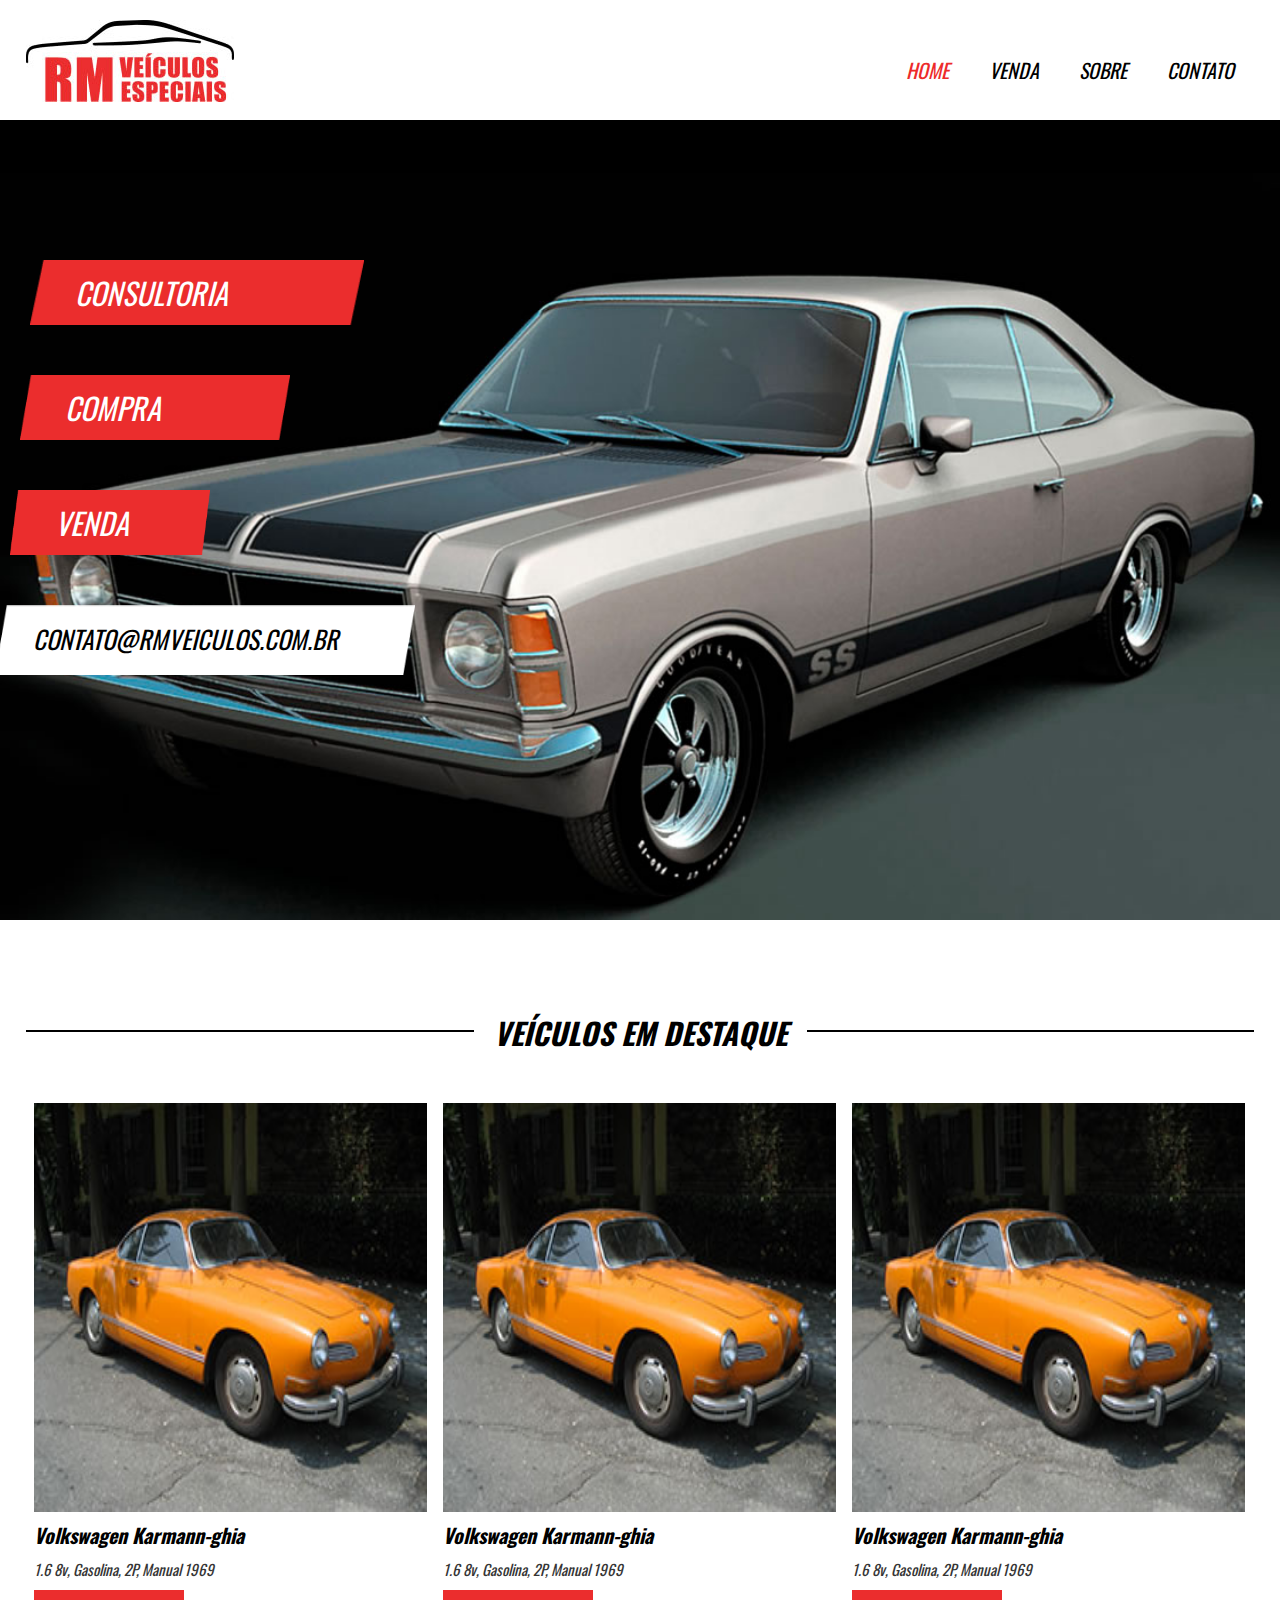
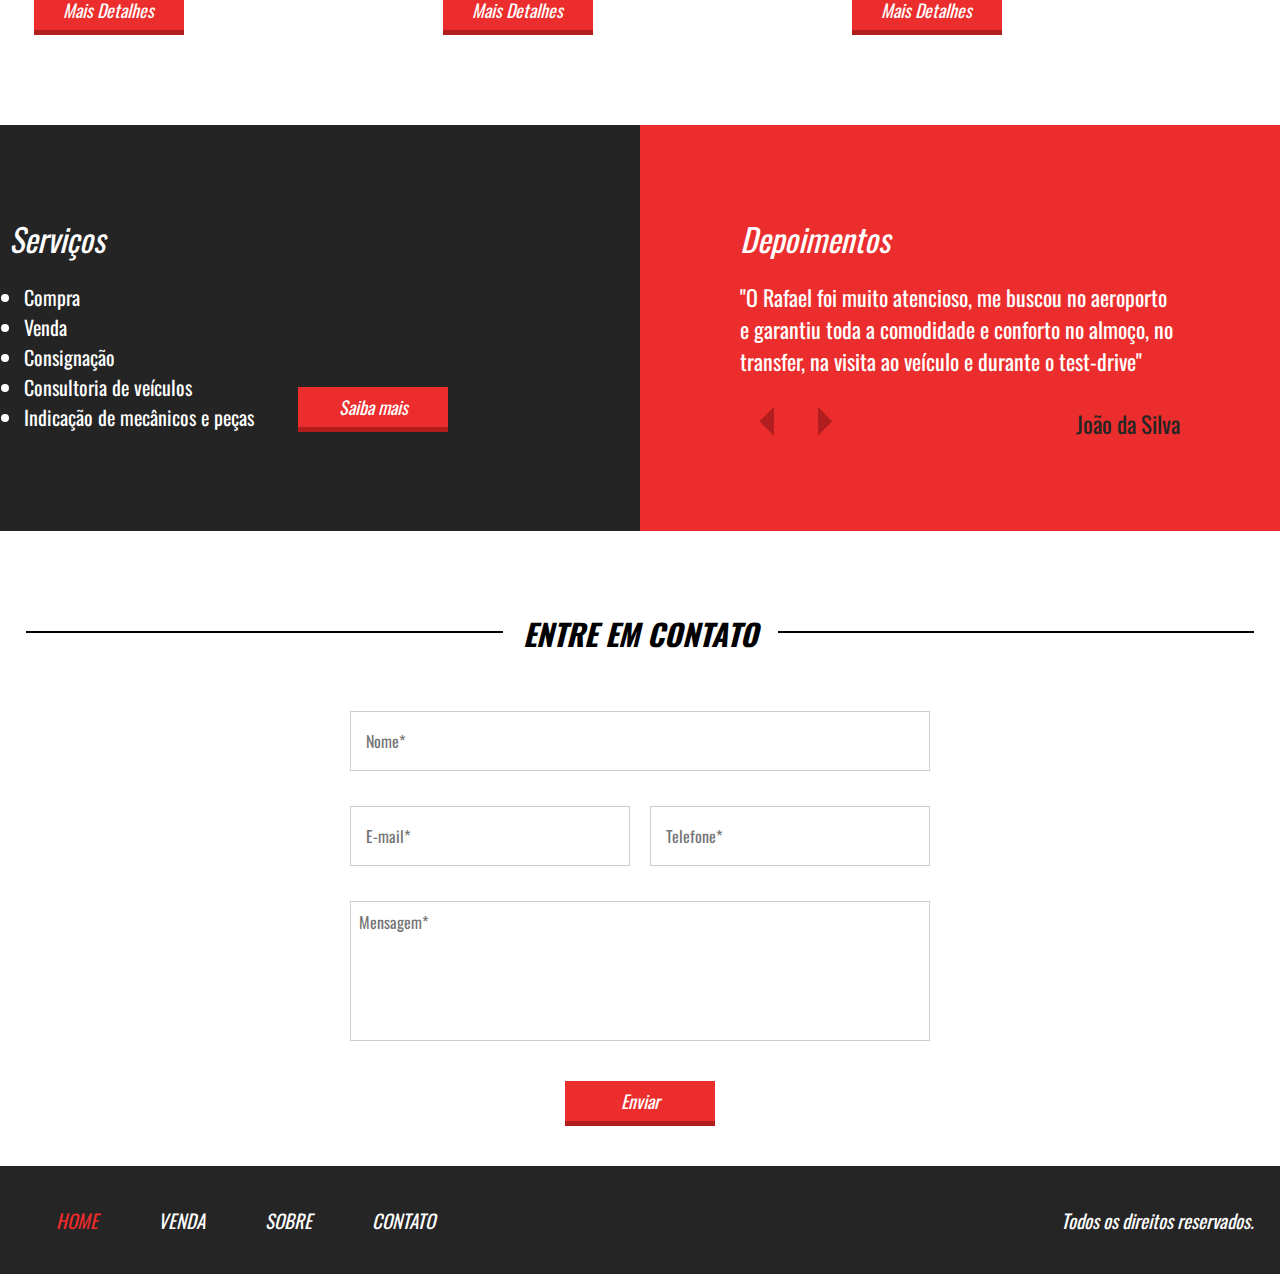
<file: index.html>
<!DOCTYPE html>
<html>
    <head>
        <title>Home - RM Veículos</title>
        <link href="css/style.css" rel="stylesheet">
        <meta name="viewport" content="width=device-width,initial-scale=1.0,maximum-scale=1.0">
        <meta charset="utf-8">
        <link rel="preconnect" href="https://fonts.gstatic.com">    
        <link href="https://fonts.googleapis.com/css2?family=Oswald&display=swap" rel="stylesheet">
        <link rel="shortcut icon" type="image-x/png" href="images/logo.ico">
    </head>
    <body>
        <header>
            <div class="container">
                <div class="logo">
                    <img src="images/logo.jpg">
                </div><!--logo-->
                <nav class="menu-desktop">
                    <ul>
                        <li><a style="color: #ED2B2B" href="index.html">HOME</a></li>
                        <li><a href="venda.html">VENDA</a></li>
                        <li><a href="about.html">SOBRE</a></li>
                        <li><a href="">CONTATO</a></li>
                    </ul>
                </nav><!--menu-desktop-->
                <nav class="menu-mobile">
                    <ul>
                        <li><a style="color: #ED2B2B" href="index.html">HOME</a></li>
                        <li><a href="venda.html">VENDA</a></li>
                        <li><a href="about.html">SOBRE</a></li>
                        <li><a href="">CONTATO</a></li>
                    </ul>
                </nav><!--menu-mobile-->
                <div class="clear"></div>
            </div><!--container-->
        </header>
        <section class="banner">
            <div class=" container">
                <div class="text-banner">
                    <div class="text-banner-single">Consultoria</div><!--text-banner-single-->
                    <div class="text-banner-single">Compra</div><!--text-banner-single-->
                    <div class="text-banner-single">Venda</div><!--text-banner-single-->
                    <div class="text-banner-whitebox">contato@rmveiculos.com.br</div><!--text-banner-whitebox-->
                </div><!--text-banner-->
            </div><!--container-->
        </section><!--banner-->
        <section class="featured-vehicles">
            <div class="line-title">
                <div class="line"></div><!---->
                <h2>Veículos em Destaque</h2>
                <div class="line"></div><!---->
            </div><!--line-title-->
            <div class="container">
                <div class="shop-window">
                    <div class="car-img" style="background-image: url('images/carro1.jpg');"></div><!--car-img-->
                    <div class="car-info">
                        <h2>Volkswagen Karmann-ghia</h2>
                        <p>1.6 8v, Gasolina, 2P, Manual 1969</p>
                        <a href="veiculotest.html" class="btn1">Mais Detalhes</a>
                    </div><!--car-info-->
                </div><!--shop-window-->
                <div class="shop-window">
                    <div class="car-img" style="background-image: url('images/carro1.jpg');"></div><!--car-img-->
                    <div class="car-info">
                        <h2>Volkswagen Karmann-ghia</h2>
                        <p>1.6 8v, Gasolina, 2P, Manual 1969</p>
                        <a href="veiculotest.html" class="btn1">Mais Detalhes</a>
                    </div><!--car-info-->
                </div><!--shop-window-->
                <div class="shop-window">
                    <div class="car-img" style="background-image: url('images/carro1.jpg');"></div><!--car-img-->
                    <div class="car-info">
                        <h2>Volkswagen Karmann-ghia</h2>
                        <p>1.6 8v, Gasolina, 2P, Manual 1969</p>
                        <a href="veiculotest.html" class="btn1">Mais Detalhes</a>
                    </div><!--car-info-->
                </div><!--shop-window-->
            </div><!--container-->
            <div class="clear"></div><!--clear-->
        </section><!--featured-vehicles-->
        <section class="services-desc">
            <div class="half1">
                <div class="half1-wraper">
                   <h2>Serviços</h2>
                    <ul>
                        <li>Compra</li>
                        <li>Venda</li>
                        <li>Consignação</li>
                        <li>Consultoria de veículos</li>
                        <li>Indicação de mecânicos e peças</li>
                    </ul>
                    <a href="" class="btn1">Saiba mais</a> 
                </div><!--half1-wraper-->
            </div><!--half1-->
            <div class="half2">
                <h2>Depoimentos</h2>
                <div class="statement-single">
                    <p>"O Rafael foi muito atencioso, me buscou no aeroporto
                        e garantiu toda a comodidade e conforto no almoço, no transfer, na visita ao veículo
                        e durante o test-drive"
                    </p>
                    <div class="navigation">
                        <div class="arrows">
                            <img src="images/arrow-left.png">
                            <img src="images/arrow-right.png">
                        </div><!--arrows-->
                        <div class="name-statement">João da Silva</div><!--name-statement-->
                    </div><!--navigation-->
                </div><!--statement-single-->
            </div><!--half2-->
        </section><!--services-desc-->
        <section class="contact">
            <div class="line-title">
                <div class="line"></div><!---->
                <h2>Entre em contato</h2>
                <div class="line"></div><!---->
            </div><!--line-title-->
            <form>
                <div class="input-wraper w100">
                    <input placeholder="Nome*" type="text" required>
                </div><!--input-wraper-->
                <div class="input-wraper w50">
                    <input placeholder="E-mail*" type="text" required>
                </div><!--input-wraper-->
                <div class="input-wraper w50">
                    <input placeholder="Telefone*" type="text" required>
                </div><!--input-wraper-->
                <div class="input-wraper w100">
                    <textarea placeholder="Mensagem*"></textarea required>
                </div><!--input-wraper-->
                <div class="input-wraper w100">
                    <input class="btn1" type="submit" value="Enviar">
                </div><!--input-wraper-->
                <div class="clear"></div><!--clear-->
            </form>
        </section><!--contact-->
        <footer>
            <div class="container">
                <nav>
                    <ul>
                        <li><a style="color: #ED2B2B" href="index.html">HOME</a></li>
                        <li><a href="venda.html">VENDA</a></li>
                        <li><a href="about.html">SOBRE</a></li>
                        <li><a href="">CONTATO</a></li>
                    </ul>
                </nav>
                <p>Todos os direitos reservados.</p>
                <div class="clear"></div><!--clear-->
            </div><!--container-->
        </footer>
    </body>
</html>
</file>
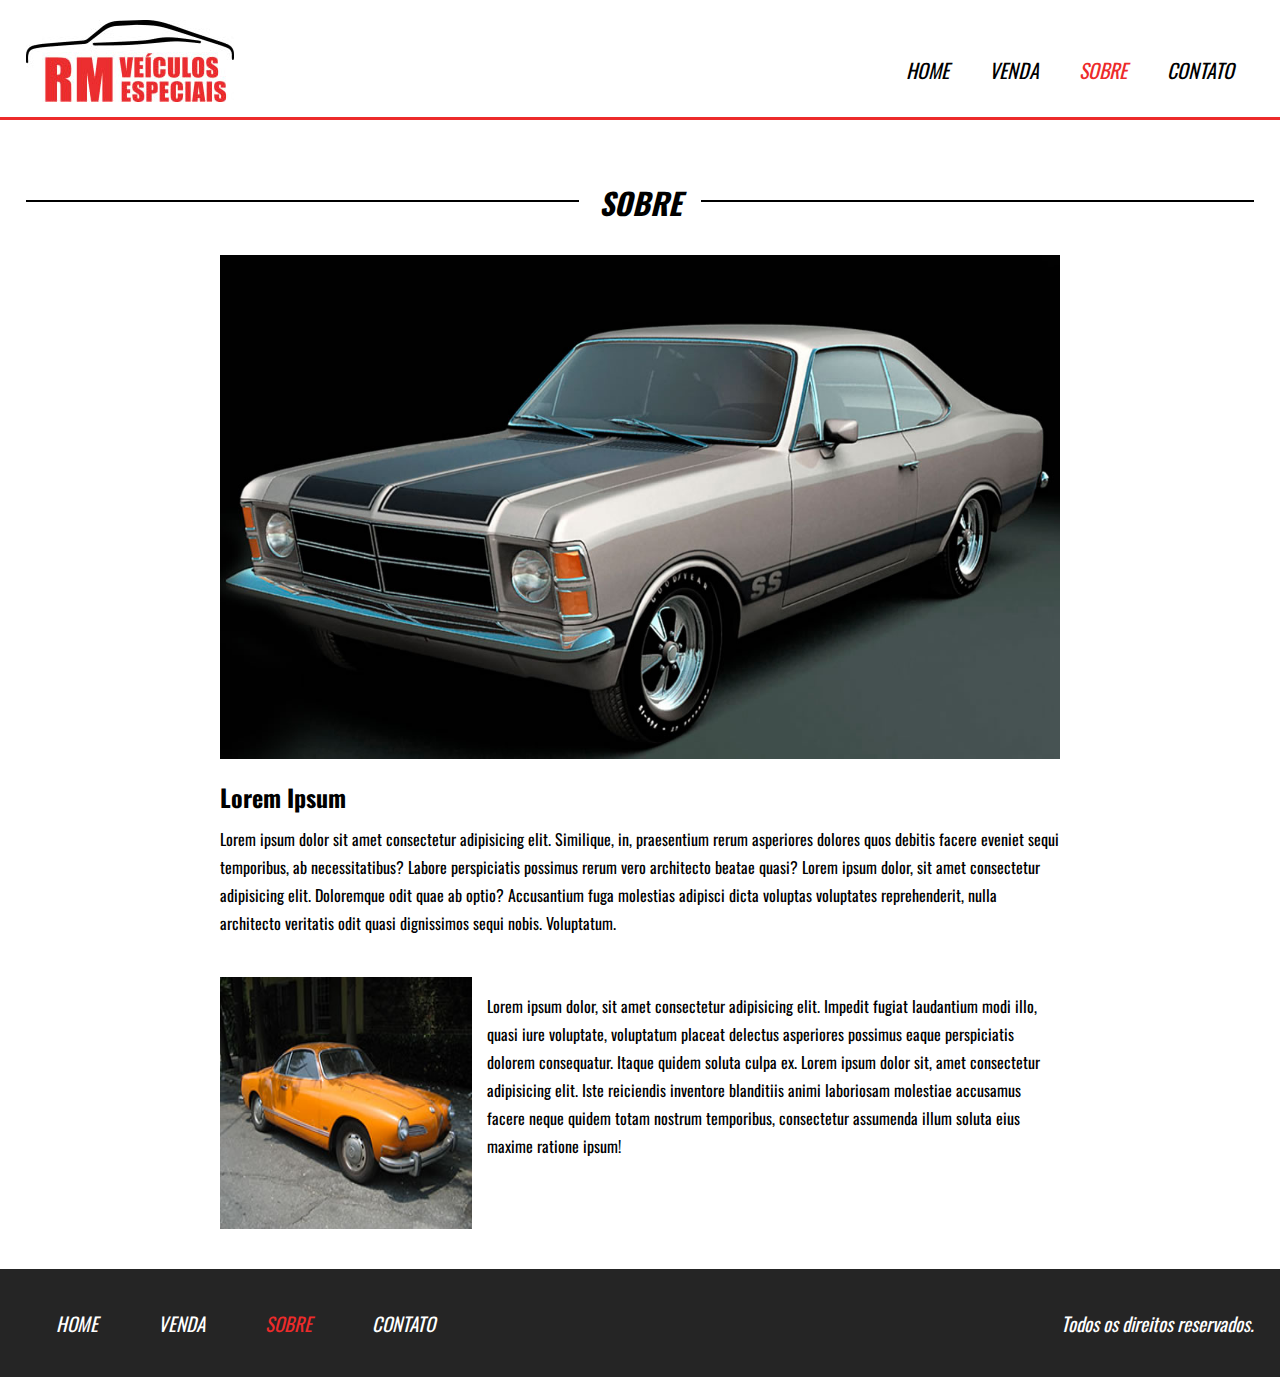
<file: about.html>
<!DOCTYPE html>
<html>
    <head>
        <title>Sobre - RM Veículos</title>
        <link href="css/style.css" rel="stylesheet">
        <meta name="viewport" content="width=device-width,initial-scale=1.0,maximum-scale=1.0">
        <meta charset="utf-8">
        <link rel="preconnect" href="https://fonts.gstatic.com">    
        <link href="https://fonts.googleapis.com/css2?family=Oswald&display=swap" rel="stylesheet">
        <link rel="shortcut icon" type="image-x/png" href="images/logo.ico">
    </head>
    <body>
        <header style="border-bottom: 3px solid #ED2B2B;">
            <div class="container">
                <div class="logo">
                    <img src="images/logo.jpg">
                </div><!--logo-->
                <nav class="menu-desktop">
                    <ul>
                        <li><a href="index.html">HOME</a></li>
                        <li><a href="venda.html">VENDA</a></li>
                        <li><a style="color: #ED2B2B" href="about.html">SOBRE</a></li>
                        <li><a href="">CONTATO</a></li>
                    </ul>
                </nav><!--menu-desktop-->
                <nav class="menu-mobile">
                    <ul>
                        <li><a href="index.html">HOME</a></li>
                        <li><a href="venda.html">VENDA</a></li>
                        <li><a style="color: #ED2B2B" href="about.html">SOBRE</a></li>
                        <li><a href="">CONTATO</a></li>
                    </ul>
                </nav><!--menu-mobile-->
                <div class="clear"></div>
            </div><!--container-->
        </header>
        <section class="about">
            <div class="line-title">
                <div class="line"></div><!---->
                <h2>Sobre</h2>
                <div class="line"></div><!---->
            </div><!--line-title-->
            <div class="container">
                <div class="main-img-about"></div><!--main-img-about-->
                <div class="author-desc">
                    <h2>Lorem Ipsum</h2>
                    <p>Lorem ipsum dolor sit amet consectetur adipisicing elit. Similique, in, praesentium rerum asperiores dolores quos debitis facere eveniet sequi temporibus, ab necessitatibus? Labore perspiciatis possimus rerum vero architecto beatae quasi? Lorem ipsum dolor, sit amet consectetur adipisicing elit. Doloremque odit quae ab optio? Accusantium fuga molestias adipisci dicta voluptas voluptates reprehenderit, nulla architecto veritatis odit quasi dignissimos sequi nobis. Voluptatum.</p>
                </div><!--author-desc-->
                <div class="author-desc2">
                    <div class="img-small"></div><!--img-small-->
                    <p>
                        Lorem ipsum dolor, sit amet consectetur adipisicing elit. Impedit fugiat laudantium modi illo, quasi iure voluptate, voluptatum placeat delectus asperiores possimus eaque perspiciatis dolorem consequatur. Itaque quidem soluta culpa ex. Lorem ipsum dolor sit, amet consectetur adipisicing elit. Iste reiciendis inventore blanditiis animi laboriosam molestiae accusamus facere neque quidem totam nostrum temporibus, consectetur assumenda illum soluta eius maxime ratione ipsum!
                    </p>
                    <div class="clear"></div><!--clear-->
                </div><!--author-desc2-->
            </div><!--container-->
        </section><!--about-->
        <footer>
            <div class="container">
                <nav>
                    <ul>
                        <li><a href="index.html">HOME</a></li>
                        <li><a href="venda.html">VENDA</a></li>
                        <li><a style="color: #ED2B2B" href="about.html">SOBRE</a></li>
                        <li><a href="">CONTATO</a></li>
                    </ul>
                </nav>
                <p>Todos os direitos reservados.</p>
                <div class="clear"></div><!--clear-->
            </div><!--container-->
        </footer>
    </body>
</html>
</file>
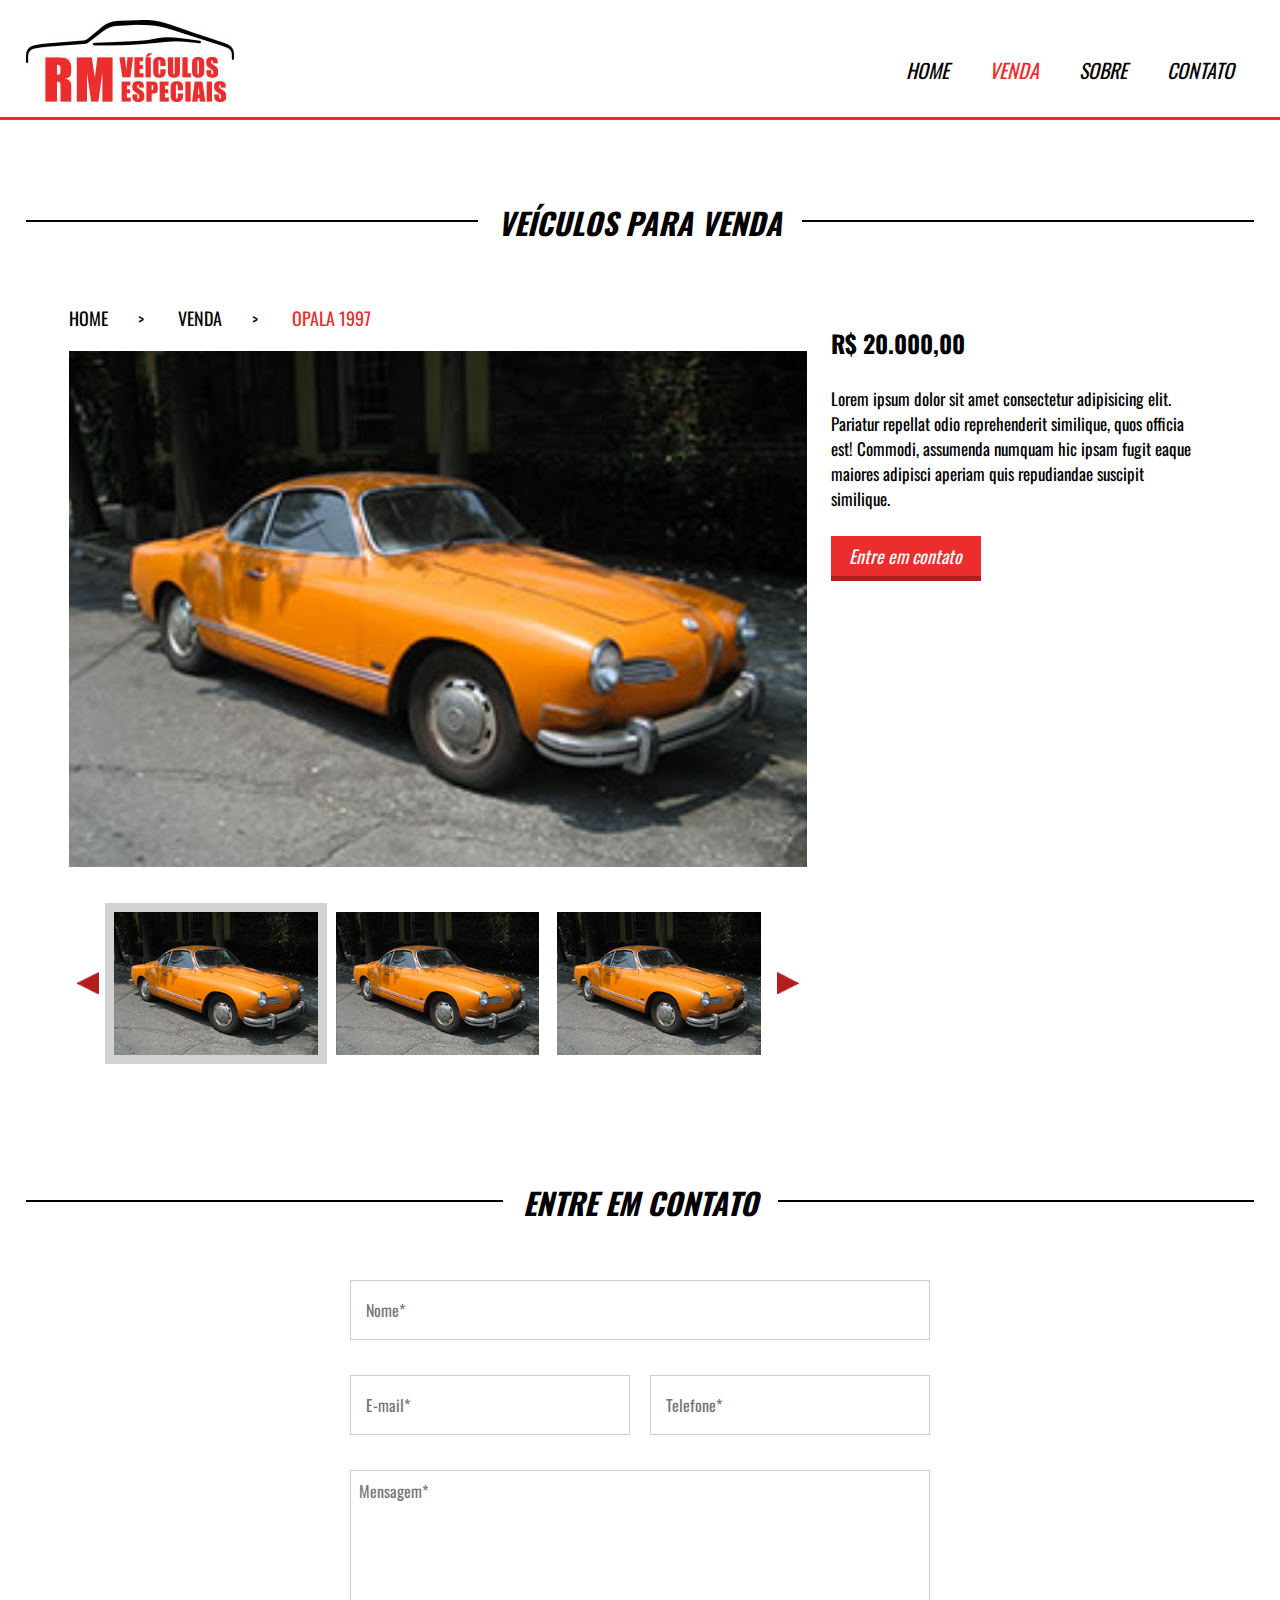
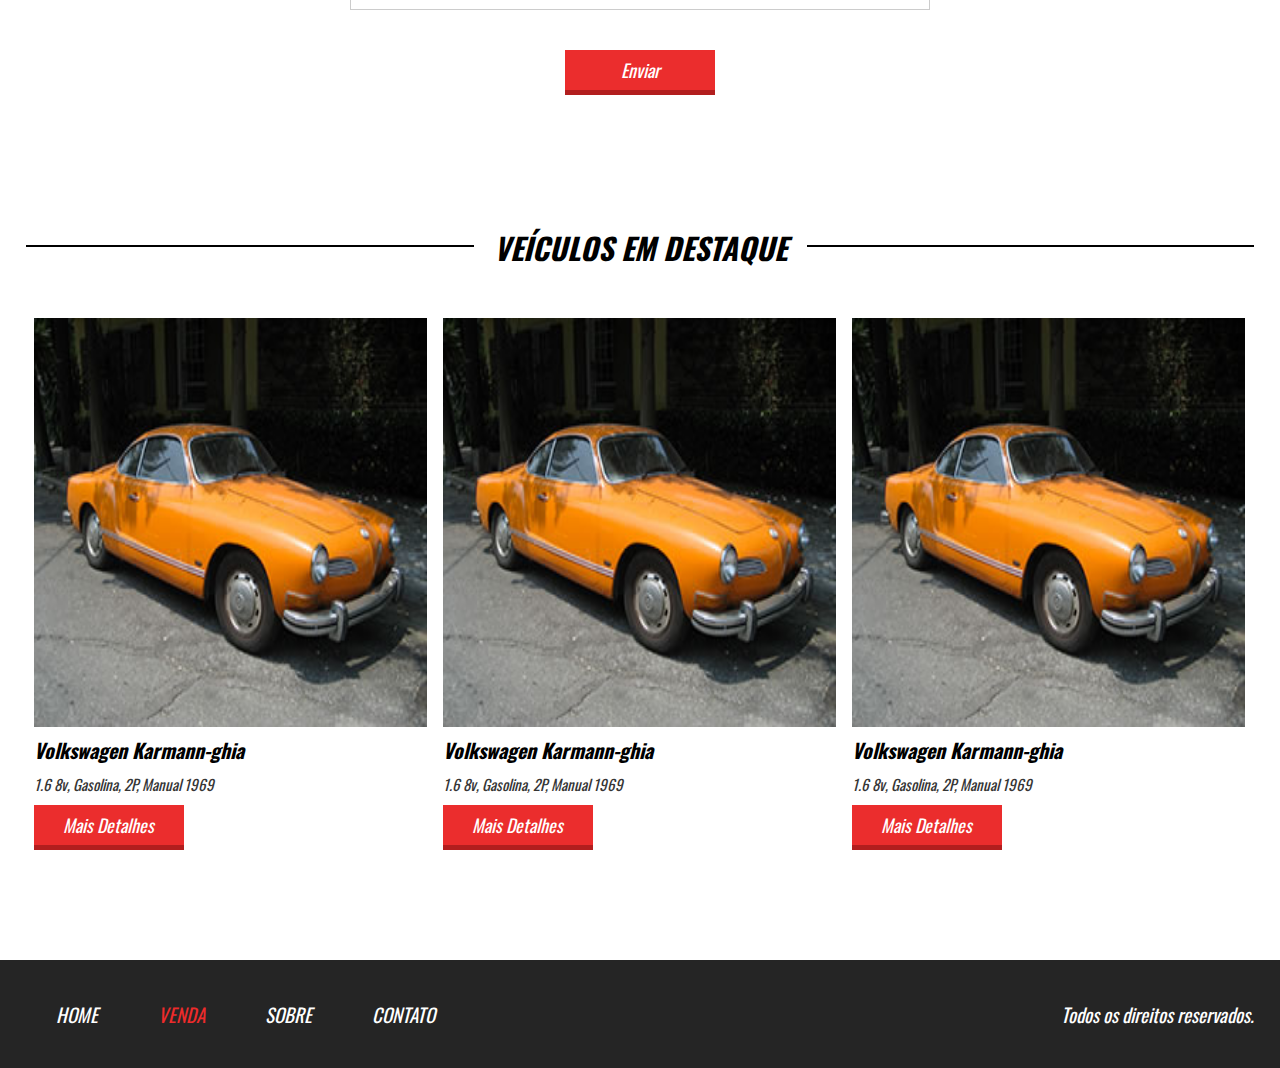
<file: veiculotest.html>
<!DOCTYPE html>
<html>
    <head>
        <title>Opala 1997 - RM Veículos</title>
        <link href="css/style.css" rel="stylesheet">
        <meta name="viewport" content="width=device-width,initial-scale=1.0,maximum-scale=1.0">
        <meta charset="utf-8">
        <link rel="preconnect" href="https://fonts.gstatic.com">    
        <link href="https://fonts.googleapis.com/css2?family=Oswald&display=swap" rel="stylesheet">
        <link rel="shortcut icon" type="image-x/png" href="images/logo.ico">
    </head>
    <body>
        <header style="border-bottom: 3px solid #ED2B2B;">
            <div class="container">
                <div class="logo">
                    <img src="images/logo.jpg">
                </div><!--logo-->
                <nav class="menu-desktop">
                    <ul>
                        <li><a href="index.html">HOME</a></li>
                        <li><a style="color: #ED2B2B" href="venda.html">VENDA</a></li>
                        <li><a href="about.html">SOBRE</a></li>
                        <li><a href="">CONTATO</a></li>
                    </ul>
                </nav><!--menu-desktop-->
                <nav class="menu-mobile">
                    <ul>
                        <li><a href="index.html">HOME</a></li>
                        <li><a style="color: #ED2B2B" href="venda.html">VENDA</a></li>
                        <li><a href="about.html">SOBRE</a></li>
                        <li><a href="">CONTATO</a></li>
                    </ul>
                </nav><!--menu-mobile-->
                <div class="clear"></div>
            </div><!--container-->
        </header>
        <section class="single-sell">
            <div class="line-title">
                <div class="line"></div><!--line-->
                <h2>Veículos para venda</h2>
                <div class="line"></div><!--line-->
            </div><!--line-title-->
            <div class="container">
                <div class="info-vehicle">
                    <div class="info-bread">
                        <a href="">HOME</a><span>></span>
                        <a href="">VENDA</a><span>></span>
                        <a href="">OPALA 1997</a>
                    </div><!--info-bread-->
                    <div class="main-img" style="background-image: url('images/carro1.jpg');"></div><!--main-img-->
                    <div class="nav-gallery-parent">
                        <div class="arrow-left-nav"></div><!--arrow-left-nav-->
                        <div class="arrow-right-nav"></div><!--arrow-right-nav-->
                        <div class="nav-gallery">
                            <div class="nav-gallery-wraper">
                                <div style="background-color: rgb(210, 210, 210);" class="mini-img-wraper">
                                    <div style="background-image: url('images/carro1.jpg');" class="mini-img"></div><!--mini-img-->
                                </div><!--mini-img-wraper-->
                                <div class="mini-img-wraper">
                                    <div style="background-image: url('images/carro1.jpg');" class="mini-img"></div><!--mini-img-->
                                </div><!--mini-img-wraper-->
                                <div class="mini-img-wraper">
                                    <div style="background-image: url('images/carro1.jpg');" class="mini-img"></div><!--mini-img-->
                                </div><!--mini-img-wraper-->
                                <div class="mini-img-wraper">
                                    <div style="background-image: url('images/carro1.jpg');" class="mini-img"></div><!--mini-img-->
                                </div><!--mini-img-wraper-->
                                <div class="mini-img-wraper">
                                    <div style="background-image: url('images/carro1.jpg');" class="mini-img"></div><!--mini-img-->
                                </div><!--mini-img-wraper-->
                            </div><!--nav-gallery-wraper-->
                        </div><!--nav-gallery-->
                    </div><!--nav-gallery-parent-->
                </div><!--info-vehicle-->
                <div class="vehicle-desc">
                    <h2>R$ 20.000,00</h2>
                    <p>Lorem ipsum dolor sit amet consectetur adipisicing elit. Pariatur repellat odio reprehenderit similique, quos officia est! Commodi, assumenda numquam hic ipsam fugit eaque maiores adipisci aperiam quis repudiandae suscipit similique.</p>
                    <a href="" class="btn1">Entre em contato</a>
                </div><!--vehicle-desc-->
                <div class="clear"></div><!--clear-->
            </div><!--container-->
        </section><!--single-sell-->
        <section class="contact">
            <div class="line-title">
                <div class="line"></div><!---->
                <h2>Entre em contato</h2>
                <div class="line"></div><!---->
            </div><!--line-title-->
            <form>
                <div class="input-wraper w100">
                    <input placeholder="Nome*" type="text" required>
                </div><!--input-wraper-->
                <div class="input-wraper w50">
                    <input placeholder="E-mail*" type="text" required>
                </div><!--input-wraper-->
                <div class="input-wraper w50">
                    <input placeholder="Telefone*" type="text" required>
                </div><!--input-wraper-->
                <div class="input-wraper w100">
                    <textarea placeholder="Mensagem*"></textarea required>
                </div><!--input-wraper-->
                <div class="input-wraper w100">
                    <input class="btn1" type="submit" value="Enviar">
                </div><!--input-wraper-->
                <div class="clear"></div><!--clear-->
            </form>
        </section><!--contact-->
        <section class="featured-vehicles">
            <div class="line-title">
                <div class="line"></div><!---->
                <h2>Veículos em Destaque</h2>
                <div class="line"></div><!---->
            </div><!--line-title-->
            <div class="container">
                <div class="shop-window">
                    <div class="car-img" style="background-image: url('images/carro1.jpg');"></div><!--car-img-->
                    <div class="car-info">
                        <h2>Volkswagen Karmann-ghia</h2>
                        <p>1.6 8v, Gasolina, 2P, Manual 1969</p>
                        <a href="veiculotest.html" class="btn1">Mais Detalhes</a>
                    </div><!--car-info-->
                </div><!--shop-window-->
                <div class="shop-window">
                    <div class="car-img" style="background-image: url('images/carro1.jpg');"></div><!--car-img-->
                    <div class="car-info">
                        <h2>Volkswagen Karmann-ghia</h2>
                        <p>1.6 8v, Gasolina, 2P, Manual 1969</p>
                        <a href="veiculotest.html" class="btn1">Mais Detalhes</a>
                    </div><!--car-info-->
                </div><!--shop-window-->
                <div class="shop-window">
                    <div class="car-img" style="background-image: url('images/carro1.jpg');"></div><!--car-img-->
                    <div class="car-info">
                        <h2>Volkswagen Karmann-ghia</h2>
                        <p>1.6 8v, Gasolina, 2P, Manual 1969</p>
                        <a href="veiculotest.html" class="btn1">Mais Detalhes</a>
                    </div><!--car-info-->
                </div><!--shop-window-->
            </div><!--container-->
            <div class="clear"></div><!--clear-->
        </section><!--featured-vehicles-->
        <footer>
            <div class="container">
                <nav>
                    <ul>
                        <li><a href="index.html">HOME</a></li>
                        <li><a style="color: #ED2B2B" href="venda.html">VENDA</a></li>
                        <li><a href="about.html">SOBRE</a></li>
                        <li><a href="">CONTATO</a></li>
                    </ul>
                </nav>
                <p>Todos os direitos reservados.</p>
                <div class="clear"></div><!--clear-->
            </div><!--container-->
        </footer>
    </body>
</html>
</file>
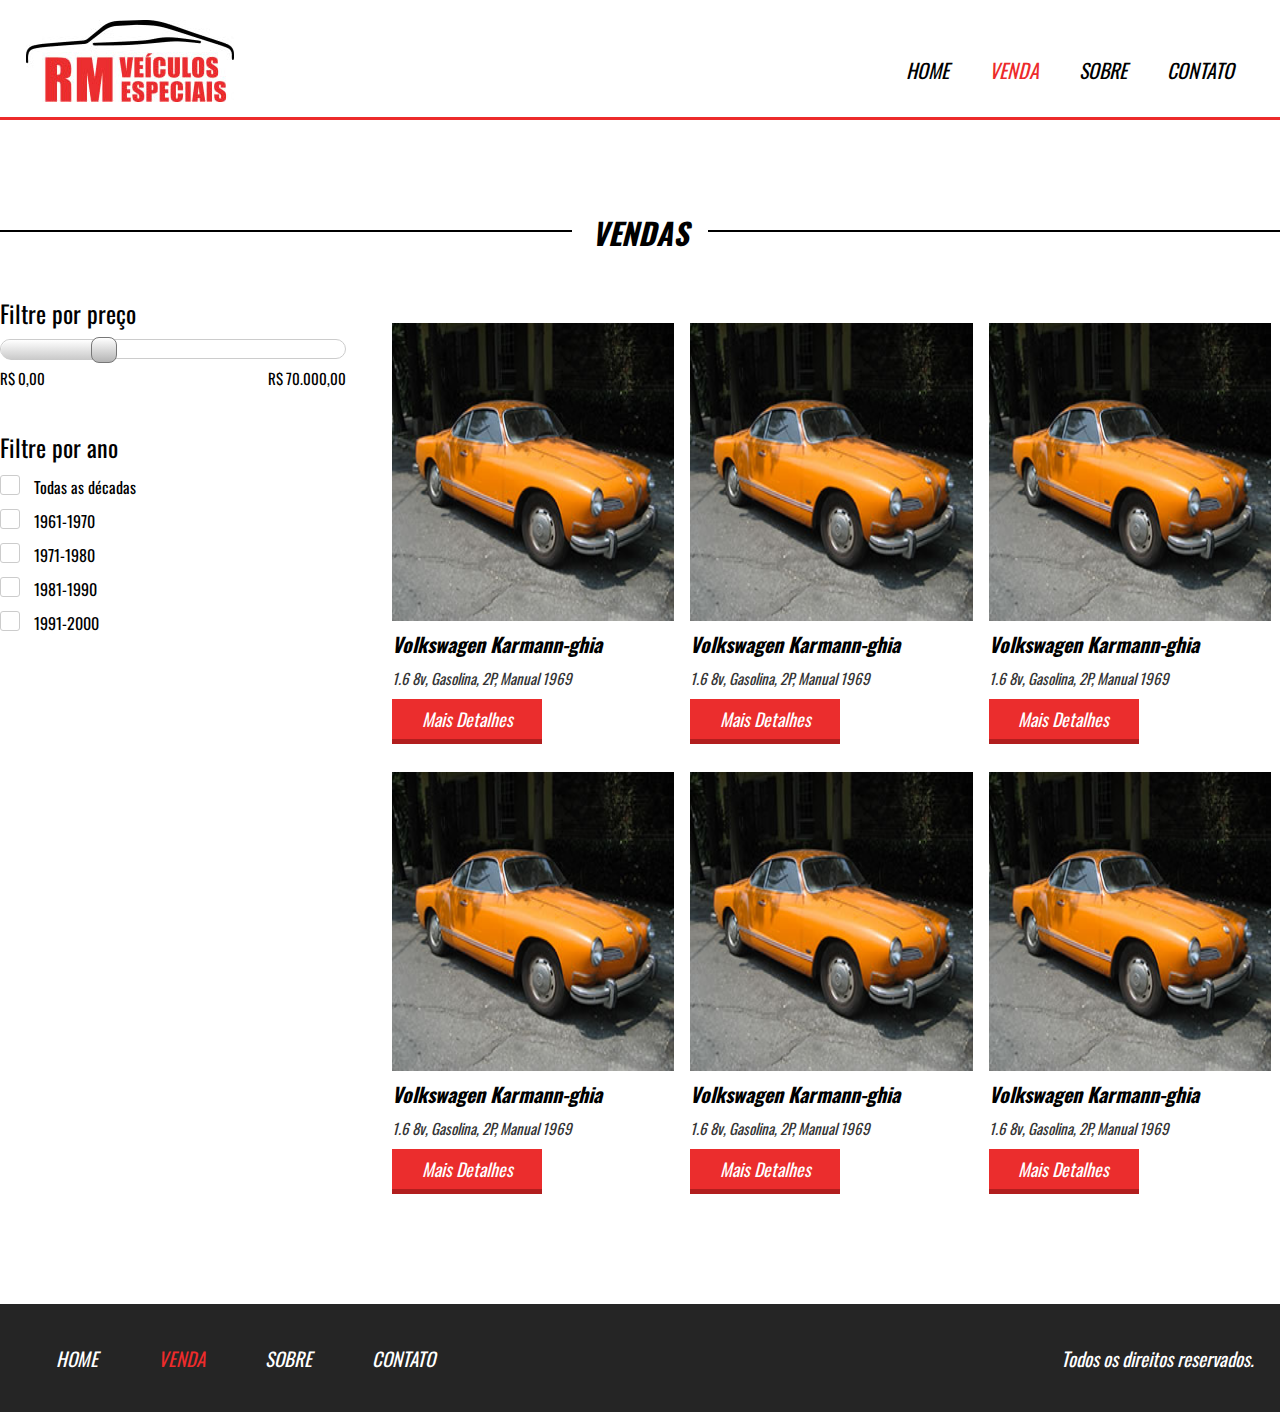
<file: venda.html>
<!DOCTYPE html>
<html>
    <head>
        <title>Venda - RM Veículos</title>
        <link href="css/style.css" rel="stylesheet">
        <meta name="viewport" content="width=device-width,initial-scale=1.0,maximum-scale=1.0">
        <meta charset="utf-8">
        <link rel="preconnect" href="https://fonts.gstatic.com">    
        <link href="https://fonts.googleapis.com/css2?family=Oswald&display=swap" rel="stylesheet">
        <link rel="shortcut icon" type="image-x/png" href="images/logo.ico">
    </head>
    <body>
        <header style="border-bottom: 3px solid #ED2B2B;">
            <div class="container">
                <div class="logo">
                    <img src="images/logo.jpg">
                </div><!--logo-->
                <nav class="menu-desktop">
                    <ul>
                        <li><a href="index.html">HOME</a></li>
                        <li><a style="color: #ED2B2B" href="venda.html">VENDA</a></li>
                        <li><a href="about.html">SOBRE</a></li>
                        <li><a href="">CONTATO</a></li>
                    </ul>
                </nav><!--menu-desktop-->
                <nav class="menu-mobile">
                    <ul>
                        <li><a href="index.html">HOME</a></li>
                        <li><a style="color: #ED2B2B" href="venda.html">VENDA</a></li>
                        <li><a href="about.html">SOBRE</a></li>
                        <li><a href="">CONTATO</a></li>
                    </ul>
                </nav><!--menu-mobile-->
                <div class="clear"></div>
            </div><!--container-->
        </header>
        <section class="sellers">
            <div class="line-title">
                <div class="line"></div><!---->
                <h2>Vendas</h2>
                <div class="line"></div><!---->
            </div><!--line-title-->
            <div class="content-sellers">
                <div class="container">
                    <div class="sidebar">
                        <div class="search1">
                            <h2>Filtre por preço</h2>
                            <div class="price-bar">
                                <div class="fill-price-bar"></div><!--fill-price-bar-->
                                <div class="pointer-bar"></div><!--pointer-bar-->
                            </div><!--price-bar-->
                            <div class="search-price">
                                <p>R$ 0,00</p>
                                <p>R$ 70.000,00</p>
                                <div class="clear"></div><!--clear-->
                            </div><!--search-price-->
                        </div><!--search1-->
                        <div class="search2">
                            <h2>Filtre por ano</h2>
                            <form>
                                <div class="form-sell-wraper">
                                    <input type="checkbox" id="item1">
                                    <label for="item1">
                                        <div class="circle"></div><!--circle-->
                                    </label>
                                    <span>Todas as décadas</span>
                                </div><!--form-sell-wraper-->
                                <div class="form-sell-wraper">
                                    <input type="checkbox" id="item2">
                                    <label for="item2">
                                        <div class="circle"></div><!--circle-->
                                    </label>
                                    <span>1961-1970</span>
                                </div><!--form-sell-wraper-->
                                <div class="form-sell-wraper">
                                    <input type="checkbox" id="item3">
                                    <label for="item3">
                                        <div class="circle"></div><!--circle-->
                                    </label>
                                    <span>1971-1980</span>
                                </div><!--form-sell-wraper-->
                                <div class="form-sell-wraper">
                                    <input type="checkbox" id="item4">
                                    <label for="item4">
                                        <div class="circle"></div><!--circle-->
                                    </label>
                                    <span>1981-1990</span>
                                </div><!--form-sell-wraper-->
                                <div class="form-sell-wraper">
                                    <input type="checkbox" id="item5">
                                    <label for="item5">
                                        <div class="circle"></div><!--circle-->
                                    </label>
                                    <span>1991-2000</span>
                                </div><!--form-sell-wraper-->
                            </form>
                        </div><!--search2-->
                    </div><!--sidebar-->
                    <div class="shop-window-sell">
                        <div class="shop-window">
                            <div class="car-img" style="background-image: url('images/carro1.jpg');"></div><!--car-img-->
                            <div class="car-info">
                                <h2>Volkswagen Karmann-ghia</h2>
                                <p>1.6 8v, Gasolina, 2P, Manual 1969</p>
                                <a href="veiculotest.html" class="btn1">Mais Detalhes</a>
                            </div><!--car-info-->
                        </div><!--shop-window-->
                        <div class="shop-window">
                            <div class="car-img" style="background-image: url('images/carro1.jpg');"></div><!--car-img-->
                            <div class="car-info">
                                <h2>Volkswagen Karmann-ghia</h2>
                                <p>1.6 8v, Gasolina, 2P, Manual 1969</p>
                                <a href="veiculotest.html" class="btn1">Mais Detalhes</a>
                            </div><!--car-info-->
                        </div><!--shop-window-->
                        <div class="shop-window">
                            <div class="car-img" style="background-image: url('images/carro1.jpg');"></div><!--car-img-->
                            <div class="car-info">
                                <h2>Volkswagen Karmann-ghia</h2>
                                <p>1.6 8v, Gasolina, 2P, Manual 1969</p>
                                <a href="veiculotest.html" class="btn1">Mais Detalhes</a>
                            </div><!--car-info-->
                        </div><!--shop-window-->
                        <div class="shop-window">
                            <div class="car-img" style="background-image: url('images/carro1.jpg');"></div><!--car-img-->
                            <div class="car-info">
                                <h2>Volkswagen Karmann-ghia</h2>
                                <p>1.6 8v, Gasolina, 2P, Manual 1969</p>
                                <a href="veiculotest.html" class="btn1">Mais Detalhes</a>
                            </div><!--car-info-->
                        </div><!--shop-window-->
                        <div class="shop-window">
                            <div class="car-img" style="background-image: url('images/carro1.jpg');"></div><!--car-img-->
                            <div class="car-info">
                                <h2>Volkswagen Karmann-ghia</h2>
                                <p>1.6 8v, Gasolina, 2P, Manual 1969</p>
                                <a href="veiculotest.html" class="btn1">Mais Detalhes</a>
                            </div><!--car-info-->
                        </div><!--shop-window-->
                        <div class="shop-window">
                            <div class="car-img" style="background-image: url('images/carro1.jpg');"></div><!--car-img-->
                            <div class="car-info">
                                <h2>Volkswagen Karmann-ghia</h2>
                                <p>1.6 8v, Gasolina, 2P, Manual 1969</p>
                                <a href="veiculotest.html" class="btn1">Mais Detalhes</a>
                            </div><!--car-info-->
                        </div><!--shop-window-->
                    </div><!--shop-window-sell-->
                    <div class="clear"></div><!--clear-->
                </div><!--container-->
            </div><!--content-sellers-->
        </section><!--sellers-->
        <footer>
            <div class="container">
                <nav>
                    <ul>
                        <li><a href="index.html">HOME</a></li>
                        <li><a style="color: #ED2B2B" href="venda.html">VENDA</a></li>
                        <li><a href="about.html">SOBRE</a></li>
                        <li><a href="">CONTATO</a></li>
                    </ul>
                </nav>
                <p>Todos os direitos reservados.</p>
                <div class="clear"></div><!--clear-->
            </div><!--container-->
        </footer>
    </body>
</html>
</file>
<file: css/style.css>
*{
    margin: 0;
    padding: 0;
    box-sizing: border-box;
    font-family: 'Oswald', sans-serif;
}

html, body{
    height: 100%;
}

.container{
    width: 100%;
    max-width: 1400px;
    margin: 0 auto;
}

.clear{
    clear: both;
}

header{
    padding: 20px 2% 35px 2%;
    height: 120px;
}

header div.logo{
    float: left;
}

header nav.menu-desktop{
    float: right;
    position: relative;
    top: 35px;
}

header nav.menu-desktop ul{
    list-style-type: none;
}

header nav.menu-desktop ul li{
    float: left;
    font-size: 20px;
    padding: 0 20px;
    font-style: italic;
}

header nav.menu-desktop ul li a{
    color: black;
    text-decoration: none;
}

nav.menu-mobile{
    margin-top: 40px;
    float: right;
    width: 32px;
    height: 32px;
    background-size: 100% 100%;
    cursor: pointer;
    background-image: url(../images/icon_menu.png);
    display: none;
}

nav.menu-mobile ul{
    width: 100%;
    left: 0;
    top: 102px;
    border-bottom: 4px solid #EB2D2D;
    z-index: 888;
    position: absolute;
    text-align: center;
    background-color: white;
    list-style-type: none;
    display: none;
}

nav.menu-mobile li{
    font-size: 20px;
    padding: 20px 0px;
    font-style: italic;
}

nav.menu-mobile li a{
    color: black;
    text-decoration: none;
}

section.banner{
    width: 100%;
    height: 100vw;
    min-height: 600px;
    max-height: 800px;
    background-color: black;
    background-image: url(../images/bg.jpg);
    background-repeat: no-repeat;
    background-size: contain;
    background-position: right bottom;
}

.text-banner{
    padding: 90px 30px 100px 30px;
    font-style: italic;
}

.text-banner-single{
    width: 334px;
    height: 65px;
    margin-top: 50px;
    padding: 10px 30px 0 45px;
    background-image: url(../images/box-text.png);
    background-size: 100% 100%;
    text-transform: uppercase;
    color: white;
    font-size: 30px;
}

.text-banner .text-banner-single:nth-of-type(2){
    width: 270px;
    position: relative;
    left: -10px;
}

.text-banner .text-banner-single:nth-of-type(3){
    width: 200px;
    position: relative;
    left: -20px;
}

.text-banner-whitebox{
    width: 600px;
    height: 70px;
    background-image: url(../images/box-white-text.png);
    color: black;
    font-size: 25px;
    background-repeat: no-repeat;
    text-transform: uppercase;
    background-size: 70% 100%;
    margin-top: 50px;
    padding: 15px 15px 0 38px;
    position: relative;
    left: -35px;
}

section.featured-vehicles{
    padding: 90px 2%;
}

.line-title{
    max-width: 1400px;
    margin: 0 auto;
    position: relative;
    text-align: center;
}

.line:nth-of-type(1){
    position: absolute;
    height: 2px;
    top: 20px;
    background: black;
    width: 100%;
}

.line-title h2{
    position: relative;
    background: white;
    display: inline-block;
    text-align: center;
    font-size: 30px;
    font-style: italic;
    text-transform: uppercase;
    padding: 0 20px;
}

section.featured-vehicles .container{
    /*max-width: 1000px;*/
    padding: 40px 0;
}

.shop-window{
    float: left;
    width: 33.3%;
}

.shop-window .car-img{
    width: 100%;
    padding-top: 100%;
    background-size: 100% 100%;
    border: 8px solid white;
}

.shop-window h2{
    padding-left: 8px;
    color: black;
    font-style: italic;
    font-size: 20px;
}

.shop-window p{
    padding-top: 8px;
    padding-left: 8px;
    color: #353535;
    font-size: 15px;
    font-style: italic;
}

.btn1{
    text-align: center;
    display: block;
    line-height: 40px;
    background-color: #EB2D2D;
    text-decoration: none;
    border-bottom: 5px solid #B21E1E;
    color: white;
    font-size: 18px;
    font-style: italic;
    width: 150px;
}

.shop-window a{
    margin-left: 8px;
    margin-top: 10px;
}

.services-desc{
    display: flex;
}

.half1{
    width: 50%;
    padding: 90px 0;
    background: #242424;
    color: white;
    text-align: right;
}

.half1-wraper{
    padding-right: 30%;
    text-align: left;
    display: inline-block;
}

.half1-wraper h2{
    font-weight: normal;
    font-style: italic;
    font-size: 32px;
}

.half1-wraper ul{
    display: inline-block;
    margin-top: 20px;
}

.half1-wraper li{
    margin-left: 15px;
    font-size: 20px;
}

.half1-wraper a{
    display: inline-block;
    vertical-align: bottom;
    margin-left: 40px;
}

.half2{
    width: 50%;
    padding: 90px 100px;
    background: #EB2D2D;
    color: white;
}

.half2 h2{
    font-weight: normal;
    font-style: italic;
    font-size: 32px;
}

.half2 .statement-single{
    margin-top: 19px;
}

.half2 .statement-single p{
    font-size: 22px;
}

.navigation{
    float: left;
    margin-top: 30px;
    width: 100%;
    max-width: 700px;
}

.navigation img{
    cursor: pointer;
    margin: 0 20px;
}

.arrows{
    float: left;
}

.name-statement{
    float: right;
    color: #252525;
    font-size: 23px;
}

section.contact{
    padding: 80px 2% 0 2%;
}

section.contact form{
    max-width: 600px;
    margin: 30px auto;
}

section.contact .input-wraper{
    float: left;
    padding: 10px;
    margin-top: 15px;
}

section.contact input[type=text]{
    width: 100%;
    border: 1px solid #ccc;
    height: 60px;
    font-size: 16px;
    line-height: 40px;
    padding-left: 15px;
}

section.contact textarea{
    width: 100%;
    font-size: 16px;
    border: 1px solid #ccc;
    height: 140px;
    padding: 8px;
    resize: none;
}

section.contact form .input-wraper:nth-of-type(5){
    text-align: center;
}

section.contact input[type=submit]{
    border-right: 0;
    border-left: 0;
    border-top: 0;
    cursor: pointer;
    display: inline-block;
}

.w100{
    width: 100%;
}

.w50{
    width: 50%;
}

footer{
    margin-top: 20px;
    padding: 40px 2%;
    background: #252525;
}

footer nav{
    float: left;
}

footer nav ul{
    list-style-type: none;
}

footer nav ul li{
    float: left;
    font-style: italic;
    padding: 0 30px;
    font-size: 19px;
}

footer nav ul a{
    color: white;
    text-decoration: none;
}

footer p{
    float: right;
    color: white;
    font-size: 19px;
    font-style: italic;
}

.sellers{
    padding: 90px 0;
    min-height: 90%;
}

.content-sellers{
    margin-top: 40px;
}

.sidebar{
    float: left;
    width: 30%;
}

.search1{
    width: 90%;
}

.search1 h2{
    font-size: 24px;
    color: black;
    font-weight: normal;
}

.search1 .price-bar{
    width: 100%;
    height: 20px;
    margin-top: 8px;
    border-radius: 20px;
    background: white;
    border: 1px solid #ccc;
    position: relative;
}

.fill-price-bar{
    position: absolute;
    left: 0;
    top: 0;
    width: 30%;
    height: 20px;
    border-radius: 20px;
    background: linear-gradient(to bottom, rgb(255, 255, 255), rgb(200, 200, 200));
}

.pointer-bar{
    width: 26px;
    height: 26px;
    border-radius: 8px;
    background: linear-gradient(to bottom, rgb(255, 255, 255), rgb(180, 180, 180));
    border: 1px solid #777;
    position: absolute;
    left: calc(30% - 13px);
    cursor: pointer;
    top: -3px;
}

.search-price{
    margin-top: 8px;
}

.search-price p{
    color: black;
    font-size: 15px;
}

.search-price p:nth-of-type(1){
    float: left;
}

.search-price p:nth-of-type(2){
    float: right;
}

.search2{
    margin-top: 40px;
}

.search2 h2{
    font-size: 24px;
    color: black;
    font-weight: normal;
}

.form-sell-wraper{
    margin-top: 10px;
}

.form-sell-wraper input[type=checkbox]{
    display: none;
}

.form-sell-wraper label{
    width: 20px;
    height: 20px;
    border: 1px solid #ccc;
    border-radius: 3px;
    display: inline-block;
    vertical-align: top;
    cursor: pointer;
    position: relative;
}

.form-sell-wraper input[type=checkbox]:checked + label > .circle{
    display: block;
}

.circle{
    width: 8px;
    height: 8px;
    border-radius: 4px;
    background: black;
    position: absolute;
    display: none;
    top: 6px;
    left: 5px;
}

.form-sell-wraper span{
    display: inline-block;
    vertical-align: top;
    padding: 0 10px;
}

.shop-window-sell{
    float: left;
    width: 70%;
    overflow: hidden;
}

.shop-window-sell .shop-window{
    margin-top: 20px;
}

section.single-sell .container{
    padding: 40px 0 0 0;
    text-align: center;
    max-width: 1280pxpx;
}

section.single-sell{
    padding: 80px 2% 0 2%;
}

.info-vehicle{
    display: inline-block;
    width: 60%;
}

.vehicle-desc{
    vertical-align: top;
    display: inline-block;
    padding: 40px 20px;
    text-align: left;
}

.main-img{
    width: 100%;
    padding-top: 70%;
    background-position: center;
    background-size: cover;
    background-repeat: no-repeat;
}

.vehicle-desc p{
    font-size: 17px;
    margin-top: 25px;
    max-width: 360px;
}

.vehicle-desc a{
    margin-top: 25px;
}

.nav-gallery{
    width: 100%;
    overflow: hidden;
}

.nav-gallery-parent{
    width: 100%;
    padding: 36px;
    position: relative;
}

.arrow-left-nav{
    position: absolute;
    left: 8px;
    top: 50%;
    transform: translateY(-50%);
    -ms-transform: translateY(-50%);
    background-image: url('../images/arrow-left.png');
    background-size: 100% 100%;
    width: 22px;
    height: 22px;
}

.arrow-right-nav{
    position: absolute;
    right: 8px;
    top: 50%;
    transform: translateY(-50%);
    -ms-transform: translateY(-50%);
    background-image: url('../images/arrow-right.png');
    background-size: 100% 100%;
    width: 22px;
    height: 22px;
}

.nav-gallery-wraper{
    width: 200%;
}

.mini-img-wraper{
    float: left;
    padding: 9px;
    width: calc(33.3% * (100 / 200));
}

.mini-img{
    width: 100%;
    padding-top: 70%;
    background-position: center;
    background-size: cover;
    cursor: pointer;
}

.info-bread{
    padding: 20px 0;
    text-align: left;
}

.info-bread a{
    text-decoration: none;
    font-size: 18px;
    color: black;
}

.info-bread a:last-child{
    color: #EB2D2D;
}

.info-bread span{
    padding: 0 30px;
}

section.about{
    min-height: 90%;
    padding: 60px 2% 20px 2%;
}

section.about .container{
    max-width: 840px;
    margin-top: 30px;
}

section.about .main-img-about{
    width: 100%;
    padding-top: 60%;
    background-color: rgb(220, 220, 220);
    background-size: 100% 100%;
    background-position: center;
    background-image: url('../images/bg.jpg');
}

section.about .author-desc{
    margin-top: 20px;
}

.author-desc h2{
    font-size: 24px;
}

.author-desc p{
    line-height: 28px;
    font-size: 16px;
    margin-top: 10px;
}

.author-desc2{
    margin-top: 40px;
}

.img-small{
    width: 30%;
    padding-top: 30%;
    float: left;
    background-position: center;
    background-size: 100% 100%;
    background-image: url('../images/carro1.jpg');
    background-repeat: no-repeat;
    background-color: rgb(220, 220, 220);
}

.author-desc2 p{
    float: left;
    width: 70%;
    line-height: 28px;
    padding: 15px;
}

/*
@media screen and (max-width: 1400px){
    section.banner{
        background-size: 90% auto;
        background-position: 200% 100%;
    }
}

@media screen and (max-width: 1024px){
    section.banner{
        background-size: cover;
        background-position: center;
        height: 70vw;
        min-height: 500px;
    }
}
*/

@media screen and (max-width: 1100px){
    .half1{
        text-align: center;
    }

    .half1-wraper{
        text-align: left;
        padding-right: 0;
    }

    .half1-wraper a{
        display: block;
        margin-left: 0;
        margin-top: 15px;
    }
}

@media screen and (max-width: 900px){
    .name-statement{
        float: left;
        width: 100%;
        margin: 20px 20px;
    }
}

@media screen and (max-width: 768px){
    .sidebar{
        width: 100%;
        text-align: center;
    }

    .search1{
        display: inline-block;
    }

    .search2{
        display: inline-block;
        text-align: left;
    }

    .shop-window-sell{
        float: left;
        text-align: center;
        width: 100%;
    }

    footer nav{
        display: none;
    }

    footer{
        text-align: center;
    }

    footer p{
        float: none;
    }

    w50{
        width: 100%;
    }

    section.services-desc{
        flex-direction: column;
    }

    .half1, .half2{
        padding: 80px 4%;
        width: 100%;
    }

    .half1{
        text-align: center;
        padding: 80px 100px;
    }

    section.banner{
        background-size: cover;
        background-position: 100px center;
        height: 80vh;
    }
    nav.menu-desktop{
        display: none;
    }
    nav.menu-mobile{
        display: block;
    }
    .text-banner-single{
        margin-top: 30px;
    }

    .info-vehicle{
        width: 100%;
    }

    .vehicle-desc{
        padding: 20px 0;
        text-align: center;
    }

    .vehicle-desc a{
        display: inline-block;
    }

    .vehicle-desc p{
        max-width: none;
    }
}

@media screen and (max-width: 580px){
    section.banner{
        background-size: cover;
        background-position: center;
        width: 120%;
        height: 50vh;
    }

    .text-banner{
        padding: 30px;
    }
    
    .text-banner-single{
        width: 240px;
        height: 55px;
        font-size: 20px;
        margin-top: 25px;
    }

    .text-banner-whitebox{
        width: 420px;
        font-size: 20px;
        padding-left: 28px;
        left: -20px;
    }

    section.featured-vehicles .line-title h2{
        font-size: 23px;
    }

    section.featured-vehicles .container{
        text-align: center;
    }

    .shop-window{
        display: inline-block;
        float: none;
        width: 80%;
        margin-top: 20px;
    }

    .shop-window a{
        display: inline-block;
    }

    .img-small{
        width: 100%;
        padding-top: 100%;
    }

    .author-desc2 p{
        width: 100%;
        padding: 20px 0;
    }
}

@media screen and (max-width: 480px){
    .shop-window{
        width: 100%;
    }
}
</file>
